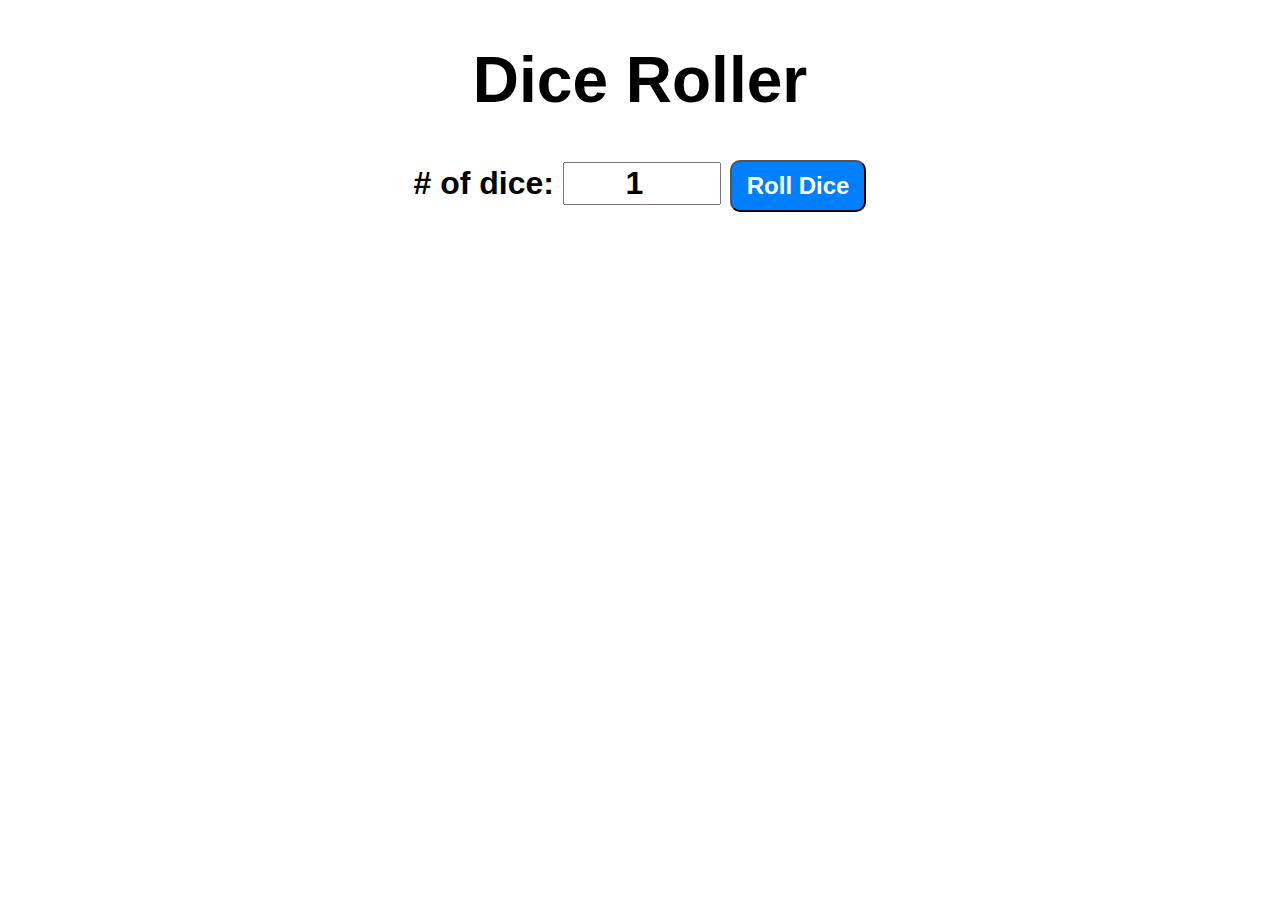
<file: dice game/index.html>
<!DOCTYPE html>
<html lang="en">
<head>
    <meta charset="UTF-8">
    <meta name="viewport" content="width=device-width, initial-scale=1.0">
    <title>Document</title>
    <link rel="stylesheet" href="style.css">
</head>
<body>

    <div id="container">
        <h1>Dice Roller</h1>
        <label ># of dice:</label>
        <input type="number" id="numofDice" value="1" min="1">
        <button onclick="rollDice()"> Roll Dice</button>

        <div id="diceResult"></div>
        <div id="diceImages"></div>

    </div>


    <script src="app.js"></script>
</body>
</html>
</file>
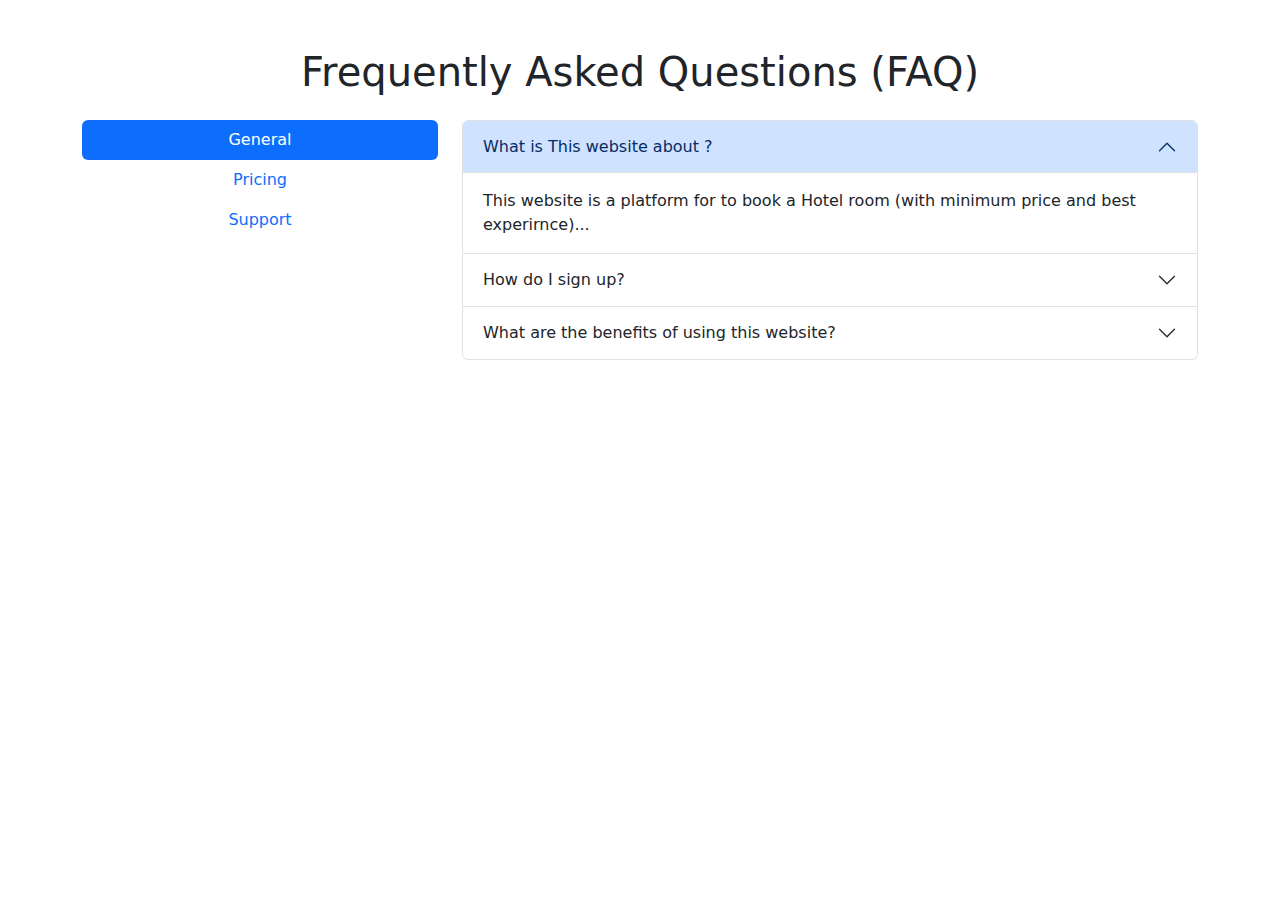
<file: Faq/index.html>
<!DOCTYPE html>
<html lang="en">
<head>
    <meta charset="UTF-8">
    <meta name="viewport" content="width=device-width, initial-scale=1.0">
    <title>FAQ with Tabs and Accordions</title>
    <link href="https://cdn.jsdelivr.net/npm/bootstrap@5.3.3/dist/css/bootstrap.min.css" rel="stylesheet" integrity="sha384-QWTKZyjpPEjISv5WaRU9OFeRpok6YctnYmDr5pNlyT2bRjXh0JMhjY6hW+ALEwIH" crossorigin="anonymous">
</head>
<body>
    <div class="container mt-5">
        <h1 class="text-center mb-4">Frequently Asked Questions (FAQ)</h1>

        <div class="row">
            <div class="col-md-4">
                <div class="nav flex-column nav-pills" id="v-pills-tab" role="tablist" aria-orientation="vertical">
                    <button class="nav-link active" id="v-pills-general-tab" data-bs-toggle="pill" data-bs-target="#v-pills-general" type="button" role="tab" aria-controls="v-pills-general" aria-selected="true">General</button>
                    <button class="nav-link" id="v-pills-pricing-tab" data-bs-toggle="pill" data-bs-target="#v-pills-pricing" type="button" role="tab" aria-controls="v-pills-pricing" aria-selected="false">Pricing</button>
                    <button class="nav-link" id="v-pills-support-tab" data-bs-toggle="pill" data-bs-target="#v-pills-support" type="button" role="tab" aria-controls="v-pills-support" aria-selected="false">Support</button>
                </div>
            </div>
            <div class="col-md-8">
                <div class="tab-content" id="v-pills-tabContent">
                    <div class="tab-pane fade show active" id="v-pills-general" role="tabpanel" aria-labelledby="v-pills-general-tab">
                        <div class="accordion" id="accordionGeneral">
                            <div class="accordion-item">
                                <h2 class="accordion-header">
                                    <button class="accordion-button" type="button" data-bs-toggle="collapse" data-bs-target="#collapseOne" aria-expanded="true" aria-controls="collapseOne">
                                        What is This website about ?
                                    </button>
                                </h2>
                                <div id="collapseOne" class="accordion-collapse collapse show" aria-labelledby="headingOne" data-bs-parent="#accordionGeneral">
                                    <div class="accordion-body">
                                        This website is a platform for to book a Hotel room (with minimum price and best experirnce)...
                                    </div>
                                </div>
                            </div>
                            <div class="accordion-item">
                                <h2 class="accordion-header">
                                    <button class="accordion-button collapsed" type="button" data-bs-toggle="collapse" data-bs-target="#collapseTwo" aria-expanded="false" aria-controls="collapseTwo">
                                        How do I sign up?
                                    </button>
                                </h2>
                                <div id="collapseTwo" class="accordion-collapse collapse" aria-labelledby="headingTwo" data-bs-parent="#accordionGeneral">
                                    <div class="accordion-body">
                                        To sign up, you need to register first on our registration page.(you need to provide your  personal detaials including mail and phone no. ) 
                                    </div>
                                </div>
                            </div>
                            <div class="accordion-item">
                                <h2 class="accordion-header">
                                    <button class="accordion-button collapsed" type="button" data-bs-toggle="collapse" data-bs-target="#collapseThree" aria-expanded="false" aria-controls="collapseThree">
                                        What are the benefits of using this website?
                                    </button>
                                </h2>
                                <div id="collapseThree" class="accordion-collapse collapse" aria-labelledby="headingThree" data-bs-parent="#accordionGeneral">
                                    <div class="accordion-body">
                                        Benefits include
                                        <ul class="list-group">
                                            <li class="list-group-item">Offers/Discount</li>
                                            <li class="list-group-item">Easy to find nearby Hotel</li>
                                            <li class="list-group-item">Don't need to visit hotel for booking </li>
                                            <li class="list-group-item">Book before anyone else</li>
                                        </ul>
                                    </div>
                                </div>
                            </div>
                        </div>
                    </div>
                    <div class="tab-pane fade" id="v-pills-pricing" role="tabpanel" aria-labelledby="v-pills-pricing-tab">
                        <div class="accordion" id="accordionPricing">
                            <div class="accordion-item">
                                <h2 class="accordion-header">
                                    <button class="accordion-button" type="button" data-bs-toggle="collapse" data-bs-target="#pricingOne" aria-expanded="true" aria-controls="pricingOne">
                                        What are the pricing plans?
            
                                    </button>
                                </h2>
                                <div id="pricingOne" class="accordion-collapse collapse show" aria-labelledby="headingOne" data-bs-parent="#accordionPricing">
                                    <div class="accordion-body">
                                        We offer: List pricing plans
                                        <ul class="list-group">
                                            <li class="list-group-item">its 2000 for one nigth for single room</li>
                                            <li class="list-group-item">its 2700 for a one night for single room with balcony </li>
                                            <li class="list-group-item">for luxury room it starts from 5000 to 30000 according to ur choice </li>
                                            <li class="list-group-item">you have to pay extra for extra service</li>
                                        </ul>
                                    </div>
                                </div>
                            </div>
                            <div class="accordion-item">
                                <h2 class="accordion-header">
                                    <button class="accordion-button collapsed" type="button" data-bs-toggle="collapse" data-bs-target="#pricingTwo" aria-expanded="false" aria-controls="pricingTwo">
                                        How can I upgrade my plan?
                                    </button>
                                </h2>
                                <div id="pricingTwo" class="accordion-collapse collapse" aria-labelledby="headingTwo" data-bs-parent="#accordionPricing">
                                    <div class="accordion-body">
                                        To upgrade, you can check on app or you can go to reception 
                                    </div>
                                </div>
                            </div>
                            <div class="accordion-item">
                                <h2 class="accordion-header">
                                    <button class="accordion-button collapsed" type="button" data-bs-toggle="collapse" data-bs-target="#pricingThree" aria-expanded="false" aria-controls="pricingThree">
                                        What payment methods are accepted?
                                    </button>
                                </h2>
                                <div id="pricingThree" class="accordion-collapse collapse" aria-labelledby="headingThree" data-bs-parent="#accordionPricing">
                                    <div class="accordion-body">
                                        We accept several List payment methods:
                                        <ul class="list-group">
                                            <li class="list-group-item">UPI</li>
                                            <li class="list-group-item">Cards
                                                <div class="form-check">
                                                    <input class="form-check-input" type="radio" name="flexRadioDefault" id="flexRadioDefault1">
                                                    <label class="form-check-label" for="flexRadioDefault1"> Debit Card</label>
                                                </div>
                                                <div class="form-check">
                                                    <input class="form-check-input" type="radio" name="flexRadioDefault" id="flexRadioDefault1">
                                                    <label class="form-check-label" for="flexRadioDefault1"> Credit Card</label>
                                                </div>
                                             </li>
                                            <li class="list-group-item">CASH (in the time of check in) </li>
                                            
                                        </ul>
                                    </div>
                                </div>
                            </div>
                        </div>
                    </div>
                    </div>
                    <div class="tab-pane fade" id="v-pills-support" role="tabpanel" aria-labelledby="v-pills-support-tab">
                        <div class="accordion" id="accordionSupport">
                            <div class="accordion-item">
                                <h2 class="accordion-header">
                                    <button class="accordion-button" type="button" data-bs-toggle="collapse" data-bs-target="#supportOne" aria-expanded="true" aria-controls="supportOne">
                                        How can I help ?
                                        </button>
                                        </h2>
                                        </div>
                                        </div>
                                        </div>
                                        

                    <script src="https://cdn.jsdelivr.net/npm/bootstrap@5.3.3/dist/js/bootstrap.bundle.min.js" integrity="sha384-YvpcrYf0tY3lHB60NNkmXc5s9fDVZLESaAA55NDzOxhy9GkcIdslK1eN7N6jIeHz" crossorigin="anonymous"></script>
                    </body>
                    </html>
</file>
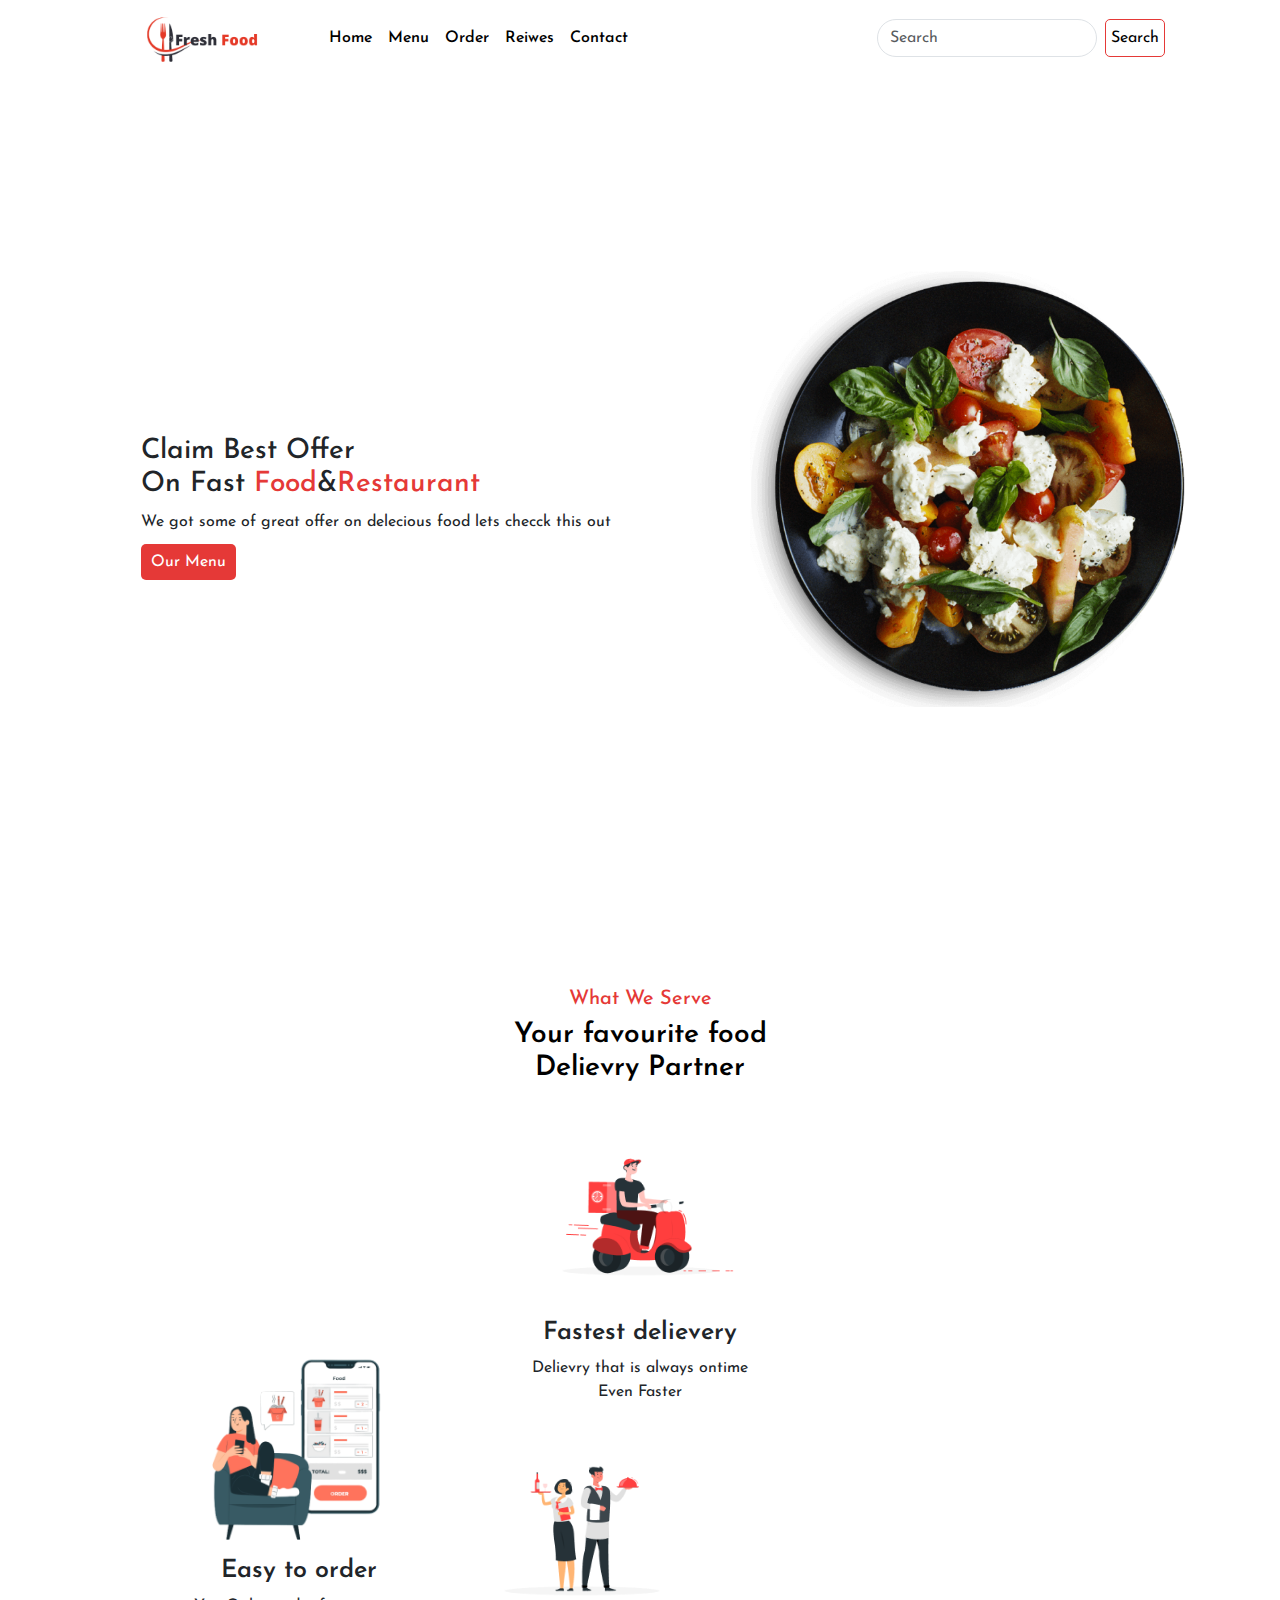
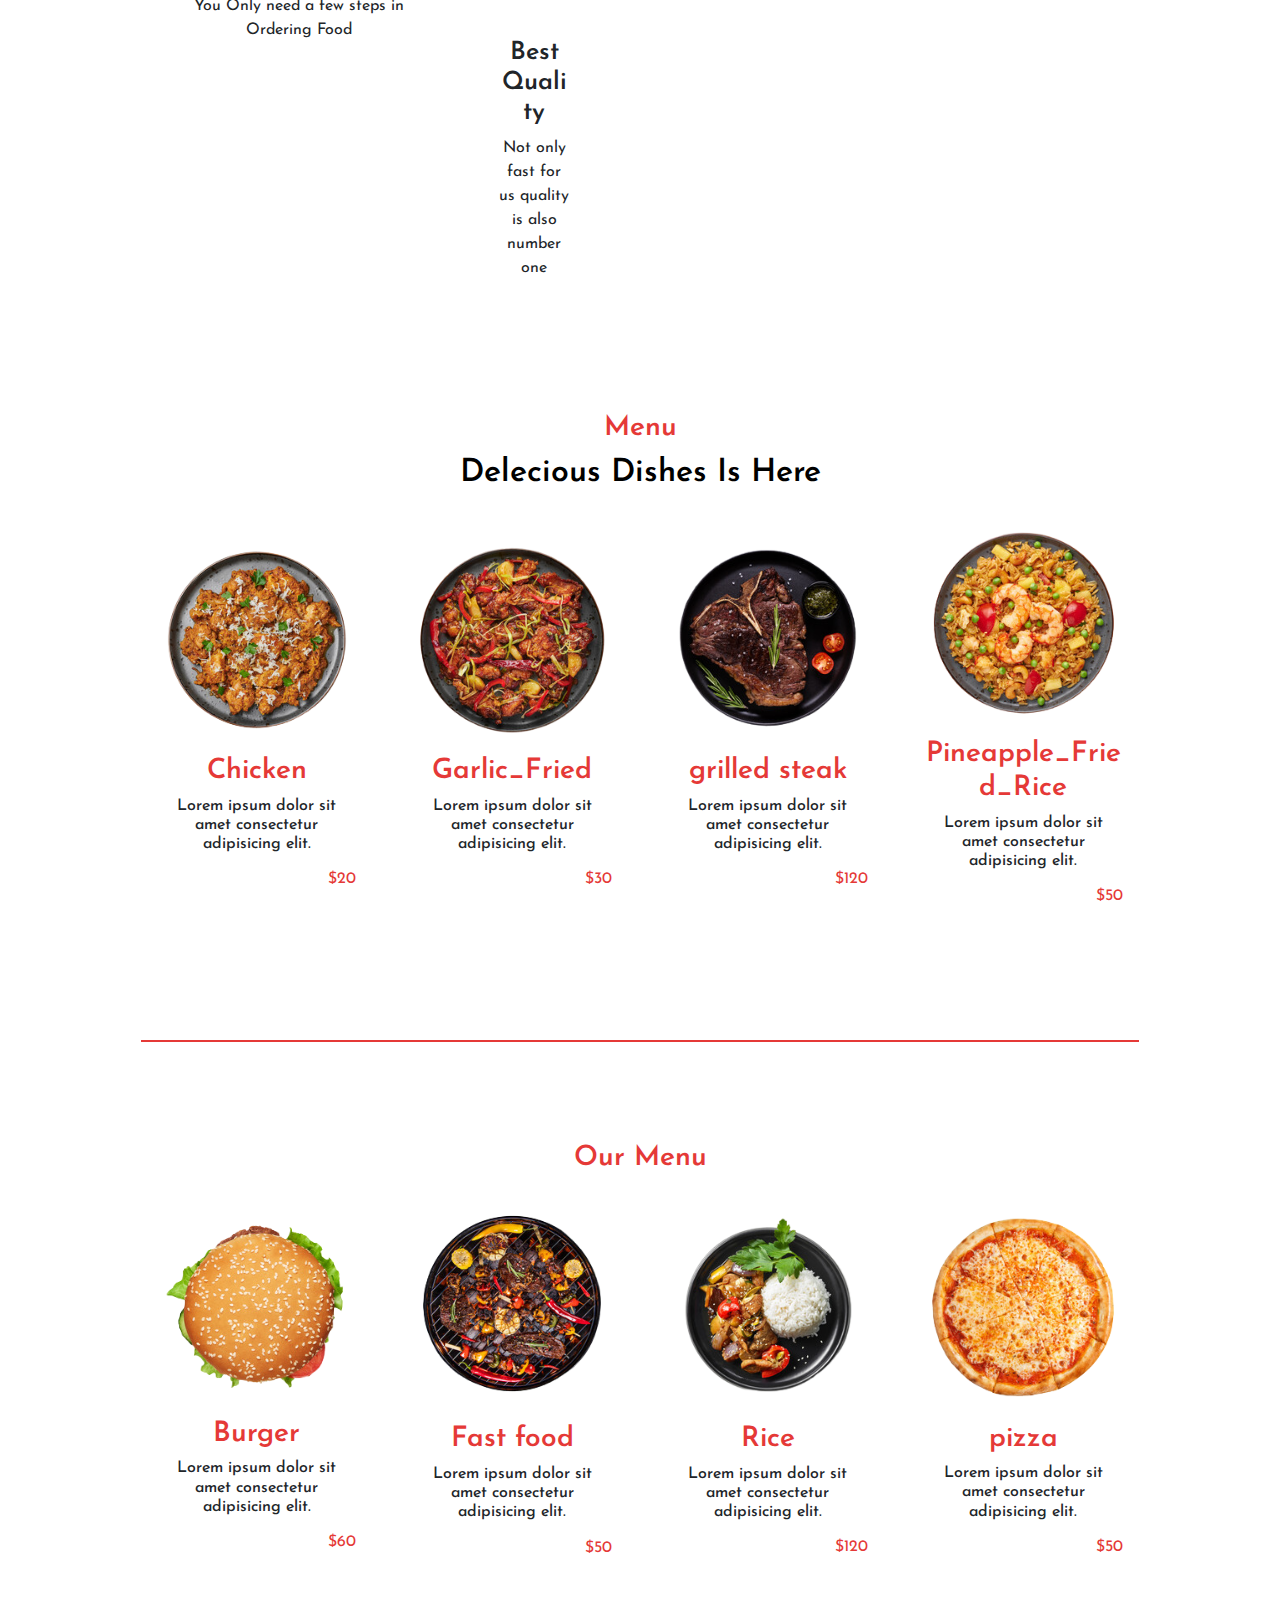
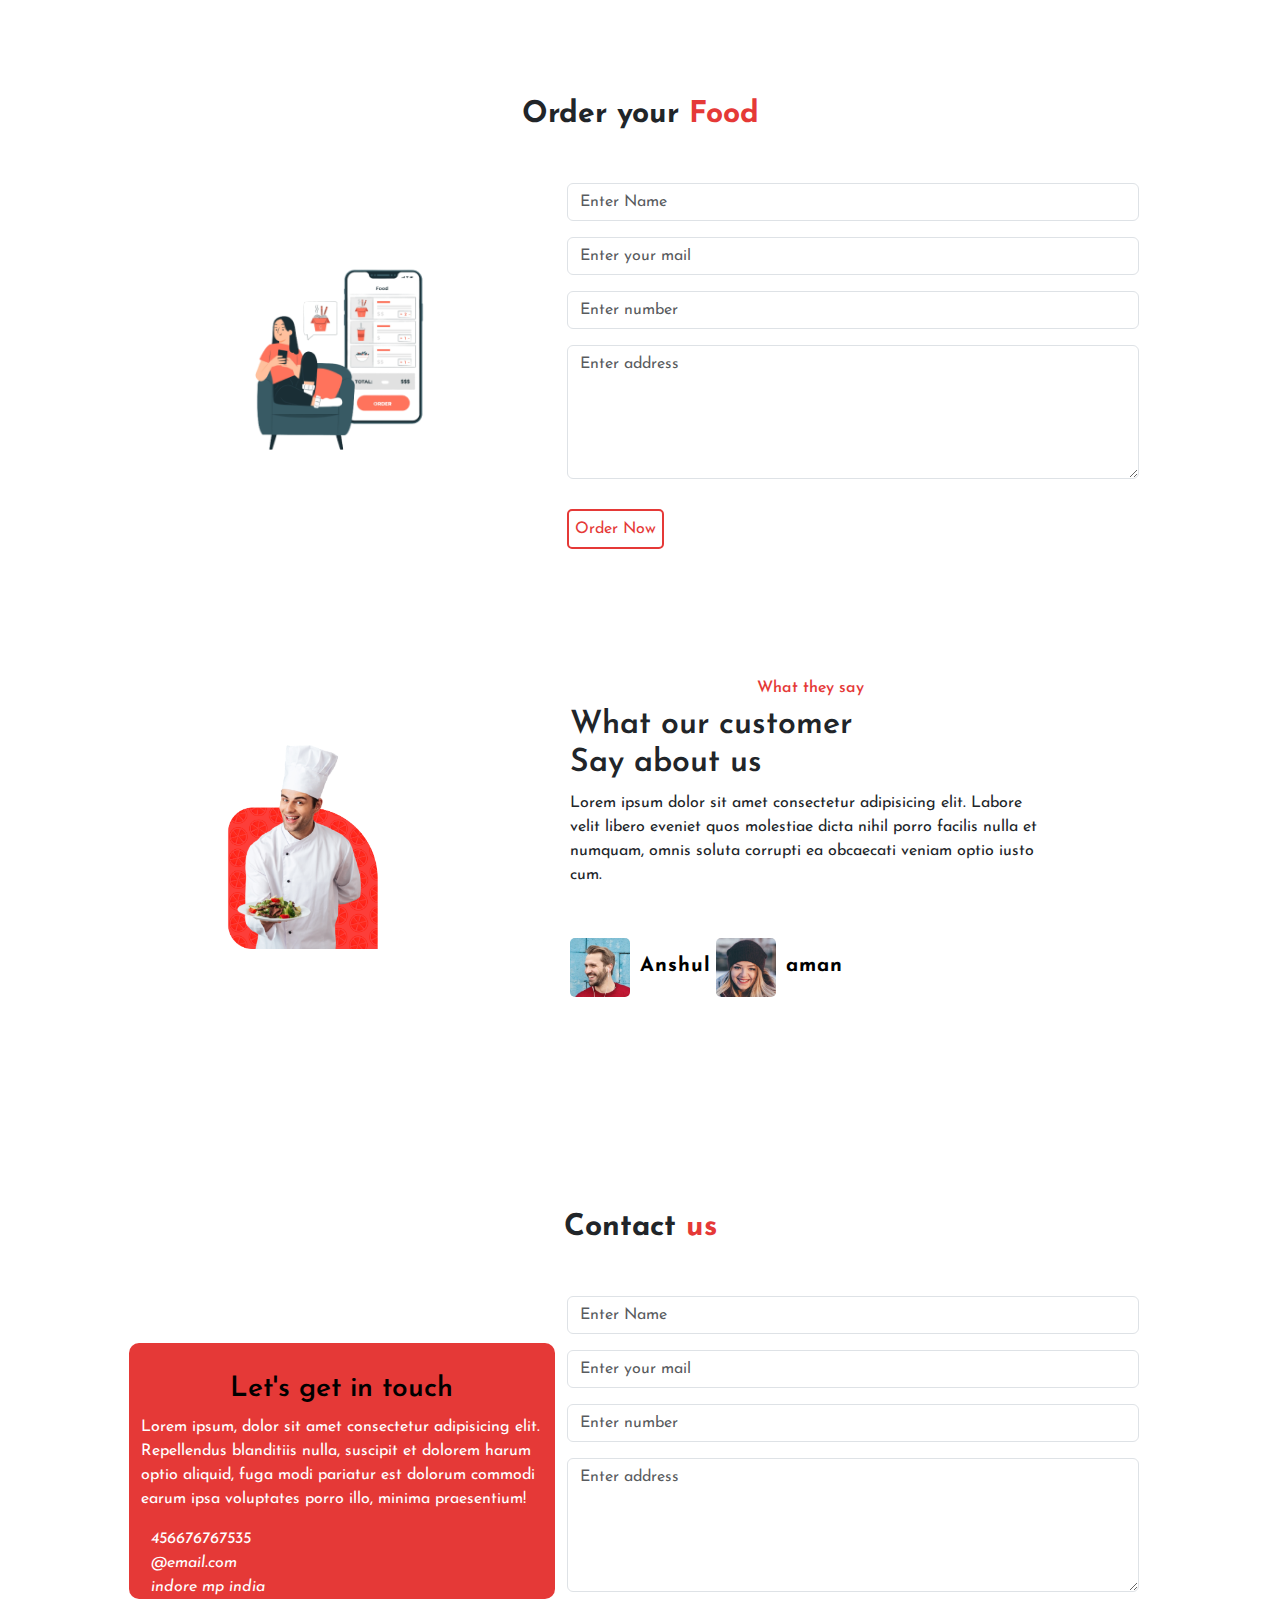
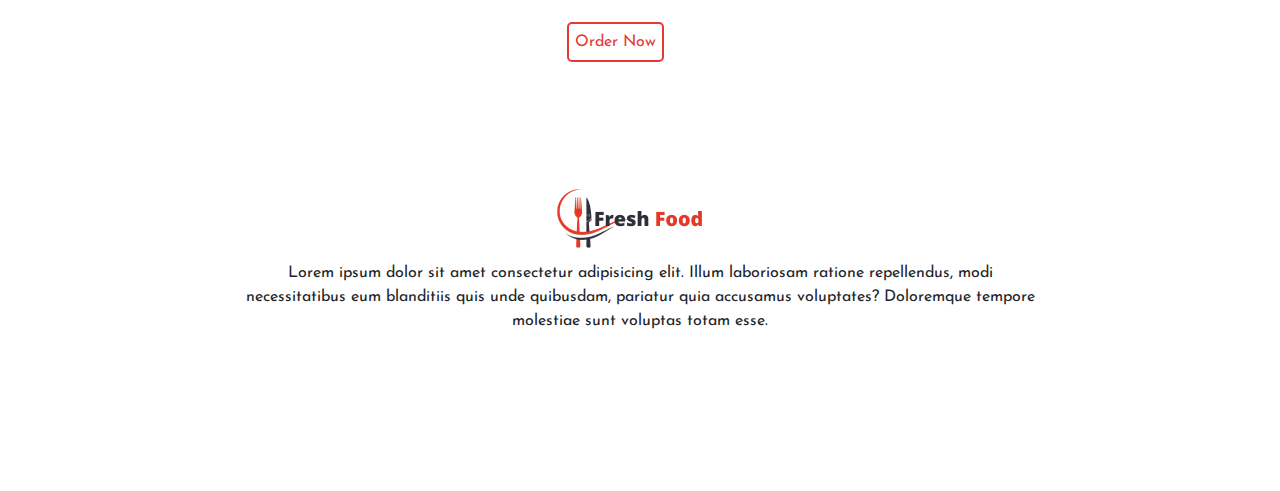
<file: Food Website/index.html>
<!DOCTYPE html>
<html lang="en">
<head>
    <meta charset="UTF-8">
    <meta name="viewport" content="width=device-width, initial-scale=1.0">
    <title>Food Website</title>
    <link rel="stylesheet" href="style.css">
    
    <link href="https://cdn.jsdelivr.net/npm/bootstrap@5.3.3/dist/css/bootstrap.min.css" rel="stylesheet" 
    integrity="sha384-QWTKZyjpPEjISv5WaRU9OFeRpok6YctnYmDr5pNlyT2bRjXh0JMhjY6hW+ALEwIH" crossorigin="anonymous">

    
    <link rel="preconnect" href="https://fonts.googleapis.com">
    <link rel="preconnect" href="https://fonts.gstatic.com" crossorigin>
    <link href="https://fonts.googleapis.com/css2?family=Josefin+Sans:ital,wght@0,100..700;1,100..700&display=swap" rel="stylesheet">
</head>
<body>
    

<nav class="navbar navbar-expand-sm" id="navbar">
    <a href="index.html" class="navbar-brand" id="logo"><img src="./images/logo.png" alt=""></a>
    <button class="navbar-toggler" type="button" data-bs-toggle="collapse" data-bs-target="#mynavbar">
        <span><i class="fa-solid fa-bars"></i></span>
    </button>
    <div class="collapse navbar-collapse" id="mynavbar">
        <ul class="navbar-nav me-auto">
            <li class="nav-item">
                <a href="#" class="nav-link">Home</a>
            </li>
            <li class="nav-item">
                <a href="#" class="nav-link">Menu</a>
            </li>
            <li class="nav-item">
                <a href="#" class="nav-link">Order</a>
            </li>
            <li class="nav-item">
                <a href="#" class="nav-link">Reiwes</a>
            </li>
            <li class="nav-item">
                <a href="#" class="nav-link">Contact</a>
            </li>
        </ul>
        <form class="d-flex">
            <input type="text" class="form-control me-2" placeholder="Search" required>
            <button type="button" id="btn">Search</button>
        </form>
    </div>
</nav>

<section class="home" id="home">
    <div class="home-content">
        <h3>Claim Best Offer<br> On Fast <span>Food</span>&<span>Restaurant</span></h3>
        <p>We got some of great offer on delecious food lets checck this out</p>
        <a href="#our-menu" id="home-btn">Our Menu</a>
    </div>
    <div class="img">
        <img src="./images/image 46.png" alt="">
    </div>
</section>



<div class="top-section">
    <h5>What We Serve</h5>

    <h3>Your favourite food <br>Delievry Partner</h3>
   
    <div class="row">

        <div class="col-md-4 py-3 py-md-0">
            <div class="card">
                <img  src="images/img1.png" alt="">
                <div class="card-body">
                <h1>Easy to order</h1>
                <p>You Only need a few steps in <br> Ordering Food</p>
            </div>
        </div>
        </div>
        <div class="col-md-4 py-3 py-md-0">
            <div class="card">
                <img  src="images/img2.png" alt="">
                <div class="card-body">
                <h1>Fastest delievery</h1>
                <p>Delievry that is always ontime<br>Even Faster</p>
            </div>
        </div>
            <div class="col-md-4 py-3 py-md-0">
                <div class="card">
                    <img  src="images/img3.png" alt="">
                    <div class="card-body">
                    <h1>Best Quality</h1>
                    <p>Not only fast for us quality is also <br>number one</p>
                </div>
            </div>
    
    </div>
</div>
<section class="menu" id="menu">
    <h3>Menu</h3>
    <h2> Delecious Dishes Is Here<i class="fa-solid fa-arrow-down"></i></h2>

    <div class="row" style="margin-top: 30px;">
        <div class="col-md-3 py-3 py-md-0">
            <div class="card">
                <img src="images/Mangalorean_Chicken.png" alt="">
                <div class="card-body"> 
                    <h3>Chicken</h3>
                    <h6>Lorem ipsum dolor sit amet consectetur adipisicing elit.</h6>
                    <div class="rating">
                        <i class="fa-solid fa-star "></i>
                        <i class="fa-solid fa-star "></i>
                        <i class="fa-solid fa-star "></i>
                        <i class="fa-solid fa-star "></i>
                        <i class="fa-solid fa-star "></i>
                    </div>

                    <p>$20 <i class="fa-solid fa-credit-card"></i></p>
                </div>
            </div>
        </div>
        <div class="col-md-3 py-3 py-md-0">
            <div class="card">
                <img src="images/Garlic_Fried.png" alt="">
                <div class="card-body"> 
                    <h3>Garlic_Fried</h3>
                    <h6>Lorem ipsum dolor sit amet consectetur adipisicing elit.</h6>
                    <div class="rating">
                        <i class="fa-solid fa-star "></i>
                        <i class="fa-solid fa-star "></i>
                        <i class="fa-solid fa-star "></i>
                        <i class="fa-solid fa-star "></i>
                        <i class="fa-solid fa-star "></i>
                    </div>

                    <p>$30 <i class="fa-solid fa-credit-card"></i></p>
                </div>
            </div>
        </div>
        <div class="col-md-3 py-3 py-md-0">
            <div class="card">
                <img src="images/Grilled_beef_steak.png" alt="">
                <div class="card-body"> 
                    <h3>grilled steak</h3>
                    <h6>Lorem ipsum dolor sit amet consectetur adipisicing elit.</h6>
                    <div class="rating">
                        <i class="fa-solid fa-star "></i>
                        <i class="fa-solid fa-star "></i>
                        <i class="fa-solid fa-star "></i>
                        <i class="fa-solid fa-star "></i>
                        <i class="fa-solid fa-star "></i>
                    </div>

                    <p>$120 <i class="fa-solid fa-credit-card"></i></p>
                </div>
            </div>
        </div>
        <div class="col-md-3 py-3 py-md-0">
            <div class="card">
                <img src="images/Pineapple_Fried_Rice.png" alt="">
                <div class="card-body"> 
                    <h3>Pineapple_Fried_Rice</h3>
                    <h6>Lorem ipsum dolor sit amet consectetur adipisicing elit.</h6>
                    <div class="rating">
                        <i class="fa-solid fa-star "></i>
                        <i class="fa-solid fa-star "></i>
                        <i class="fa-solid fa-star "></i>
                        <i class="fa-solid fa-star "></i>
                        <i class="fa-solid fa-star "></i>
                    </div>

                    <p>$50 <i class="fa-solid fa-credit-card"></i></p>
                </div>
            </div>
        </div>
        
    </div>
</section>
<div class="container">
    <div class="line" style="width: 100%;height: 2px;background-color: #e53937;"></div>
</div>




<section class="menu" id="menu">
    <h3> Our Menu</h3>
    
    <div class="row" style="margin-top: 30px;">
        <div class="col-md-3 py-3 py-md-0">
            <div class="card">
                <img src="images/burger.png" alt="">
                <div class="card-body"> 
                    <h3>Burger</h3>
                    <h6>Lorem ipsum dolor sit amet consectetur adipisicing elit.</h6>
                    <div class="rating">
                        <i class="fa-solid fa-star "></i>
                        <i class="fa-solid fa-star "></i>
                        <i class="fa-solid fa-star "></i>
                        <i class="fa-solid fa-star "></i>
                        <i class="fa-solid fa-star "></i>
                    </div>

                    <p>$60 <i class="fa-solid fa-credit-card"></i></p>
                </div>
            </div>
        </div>
        <div class="col-md-3 py-3 py-md-0">
            <div class="card">
                <img src="images/fasr food.png" alt="">
                <div class="card-body"> 
                    <h3>Fast food</h3>
                    <h6>Lorem ipsum dolor sit amet consectetur adipisicing elit.</h6>
                    <div class="rating">
                        <i class="fa-solid fa-star "></i>
                        <i class="fa-solid fa-star "></i>
                        <i class="fa-solid fa-star "></i>
                        <i class="fa-solid fa-star "></i>
                        <i class="fa-solid fa-star "></i>
                    </div>

                    <p>$50 <i class="fa-solid fa-credit-card"></i></p>
                </div>
            </div>
        </div>
        <div class="col-md-3 py-3 py-md-0">
            <div class="card">
                <img src="images/rice.png" alt="">
                <div class="card-body"> 
                    <h3>Rice</h3>
                    <h6>Lorem ipsum dolor sit amet consectetur adipisicing elit.</h6>
                    <div class="rating">
                        <i class="fa-solid fa-star "></i>
                        <i class="fa-solid fa-star "></i>
                        <i class="fa-solid fa-star "></i>
                        <i class="fa-solid fa-star "></i>
                        <i class="fa-solid fa-star "></i>
                    </div>

                    <p>$120 <i class="fa-solid fa-credit-card"></i></p>
                </div>
            </div>
        </div>
        <div class="col-md-3 py-3 py-md-0">
            <div class="card">
                <img src="images/pizza.png" alt="">
                <div class="card-body"> 
                    <h3>pizza</h3>
                    <h6>Lorem ipsum dolor sit amet consectetur adipisicing elit.</h6>
                    <div class="rating">
                        <i class="fa-solid fa-star "></i>
                        <i class="fa-solid fa-star "></i>
                        <i class="fa-solid fa-star "></i>
                        <i class="fa-solid fa-star "></i>
                        <i class="fa-solid fa-star "></i>
                    </div>

                    <p>$50 <i class="fa-solid fa-credit-card"></i></p>
                </div>
            </div>
        </div>
        
    </div>
</section>


<section class="Order" id="order">
    <div class="heading">Order your <span>Food</span></div>

    <div class="row">
        <div class="col-md-5 py-3 py-md-0">
            <div class="card">
                <img src="images/img1.png" alt="">
            </div>
        </div>
        <div class="col-md-7 py-3 py-md-0">
            <form action="#">
                <div class="mb-3 mt-3 ">
                    <input type="text" class="form-control" id="name" placeholder="Enter Name" required>
                </div>
                <div class="mb-3 mt-3 ">
                    <input type="email" class="form-control" id="email" placeholder="Enter your mail" required>
                </div>
                <div class="mb-3 mt-3 ">
                    <input type="number" class="form-control" id="number" placeholder="Enter number" required>
                </div>
                <textarea class="form-control" id="comment"  rows="5" name="text" placeholder="Enter address" required></textarea>
                <button type="submit" class="order-btn">Order Now</button>
                
                
            </form>
        </div>
    </div>
</section>


<section class="review" id="review">
    <div class="row">
        <div class="col-md-4 py-3 py-md-0">
            <div class="card">
                <img src="images/review-img.png" alt="">
            </div>
        </div>
        <div class="col-md-8 py-3 py-md-0" style="padding: 100px;">
            <h3>What they say</h3>
            <h2>What our customer <br>Say about us </h2>
            <p>Lorem ipsum dolor sit amet consectetur adipisicing elit. Labore velit libero eveniet quos molestiae dicta nihil porro facilis nulla et numquam, omnis soluta corrupti ea obcaecati veniam optio iusto cum.</p>
            <h5><img src="images/pic-1.png" alt="" width="60px"><a href="#">Anshul </a></h5>
            <h5><img src="images/pic-2.png" alt="" width="60px"><a href="#">aman </a></h5>
            <div class="ratin">
                <i class="fa-solid fa-star checked"></i>
                <i class="fa-solid fa-star checked"></i>
                <i class="fa-solid fa-star checked"></i>
                <i class="fa-solid fa-star checked"></i>
                <i class="fa-solid fa-star checked"></i>
            </div>
            
        </div>
    </div>
</section>

<section class="Contact" id="Contact">
    <div class="heading">
        Contact <span>us</span>
    </div>
    <div class="row">
        <div class="col-md-5 py-3 py-md-0">
            <h3>Let's get in touch</h3>
            <p>Lorem ipsum, dolor sit amet consectetur adipisicing elit. Repellendus blanditiis nulla, suscipit et dolorem harum optio aliquid, fuga modi pariatur est dolorum commodi earum ipsa voluptates porro illo, minima praesentium!</p>
       <i class="fa-solid fa-phone"><span>456676767535</span></i><br>
       <i class="fa-solid fa-enevlope"><span>@email.com</span></i><br>
       <i class="fa-solid fa-location-dot"><span>indore mp india</span></i>
        </div>
        <div class="col-md-7 py-3 py-md-0">
            <form action="#">
                <div class="mb-3 mt-3 ">
                    <input type="text" class="form-control" id="name" placeholder="Enter Name" required>
                </div>
                <div class="mb-3 mt-3 ">
                    <input type="email" class="form-control" id="email" placeholder="Enter your mail" required>
                </div>
                <div class="mb-3 mt-3 ">
                    <input type="number" class="form-control" id="number" placeholder="Enter number" required>
                </div>
                <textarea class="form-control" id="comment"  rows="5" name="text" placeholder="Enter address" required></textarea>
                <button type="submit" class="order-btn">Order Now</button>
                
            </form>
        </div>
    </div>
</section>

<footer id="footer">
    <div class="f-content">
        <div class="f-logo"><img src="images/logo.png" alt=""></div>
        <p>Lorem ipsum dolor sit amet consectetur adipisicing elit. Illum laboriosam ratione repellendus, modi necessitatibus eum blanditiis quis unde quibusdam, pariatur quia accusamus voluptates? Doloremque tempore molestiae sunt voluptas totam esse.</p>
    <i class="fa-brands fa-twitter"></i>
    <i class="fa-brands fa-facebook-f"></i>
    <i class="fa-brands fa-instagram"></i>
    <i class="fa-brands fa-youtube"></i>
    </div>
</footer>




    <script src="https://cdn.jsdelivr.net/npm/bootstrap@5.3.3/dist/js/bootstrap.bundle.min.js" integrity="sha384-YvpcrYf0tY3lHB60NNkmXc5s9fDVZLESaAA55NDzOxhy9GkcIdslK1eN7N6jIeHz" crossorigin="anonymous"></script>

</body>
</html>
</file>
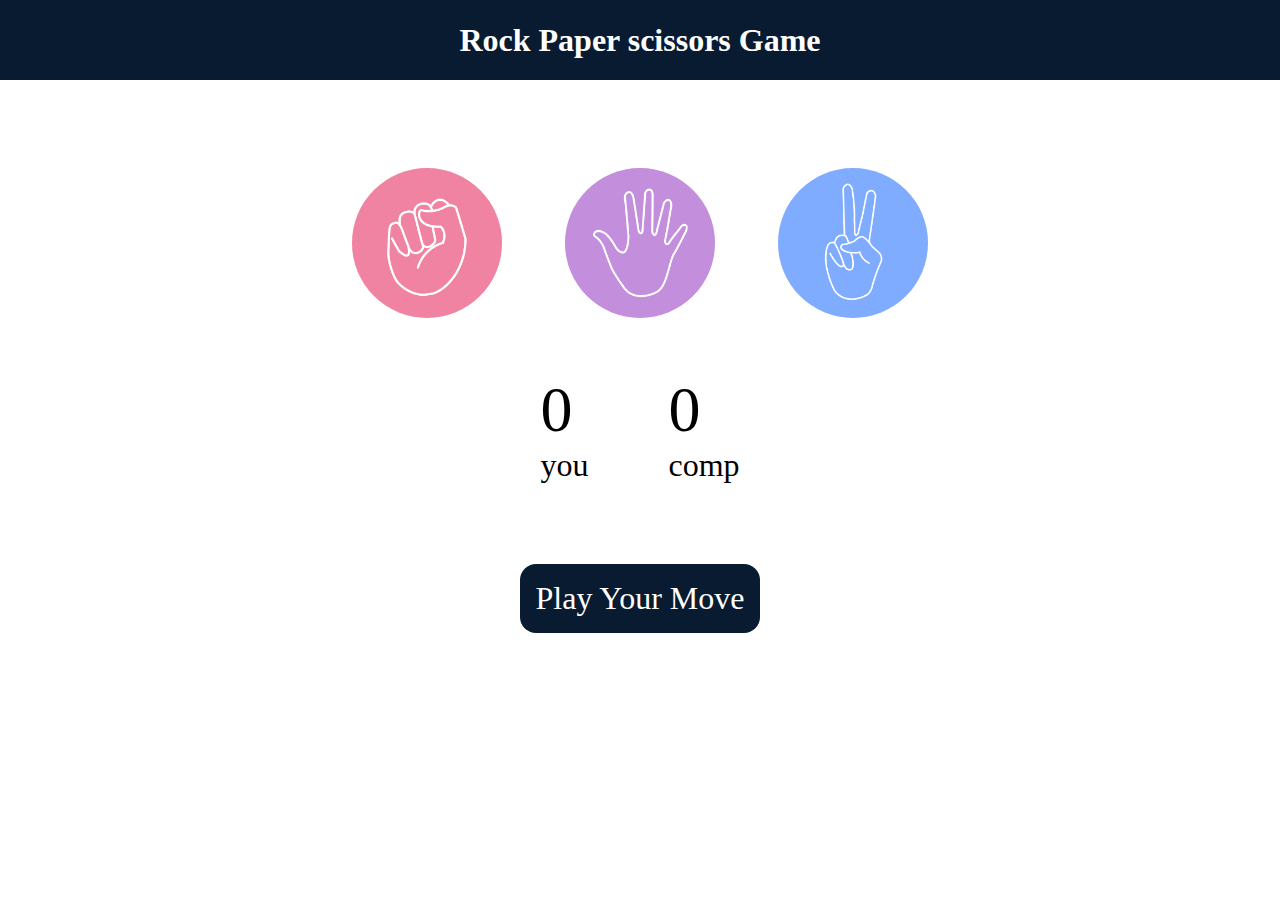
<file: rock paper sicssor/index.html>
<!DOCTYPE html>
<html lang="en">
<head>
    <meta charset="UTF-8">
    <meta name="viewport" content="width=device-width, initial-scale=1.0">
    <title>Rock Paper scissors</title>
    <link rel="stylesheet" href="style.css"></link>
</head>
<body>
    <h1>Rock Paper scissors Game</h1>
    <div class="choices">
        <div class="choice" id="rock">
            <img src="./images/rock.png"> 
        </div>
        <div class="choice" id="Paper">
            <img src="./images/paper.png"> 
        </div>
        <div class="choice" id="scissors">
            <img src="./images/scissors.png"> 
        </div>


    </div>

    <div class="score-board">
        <div class="score">
            <p id="user-score">0</p>
            <p> you </p>
        </div>
        <div class="score">
            <p id="comp-score">0</p>
            <p> comp </p>
        </div>
    </div>

<div class="msg-container">
    <p id="msg">Play Your Move</p>
</div>
<script src="app.js"></script>

</body>
</html>
</file>
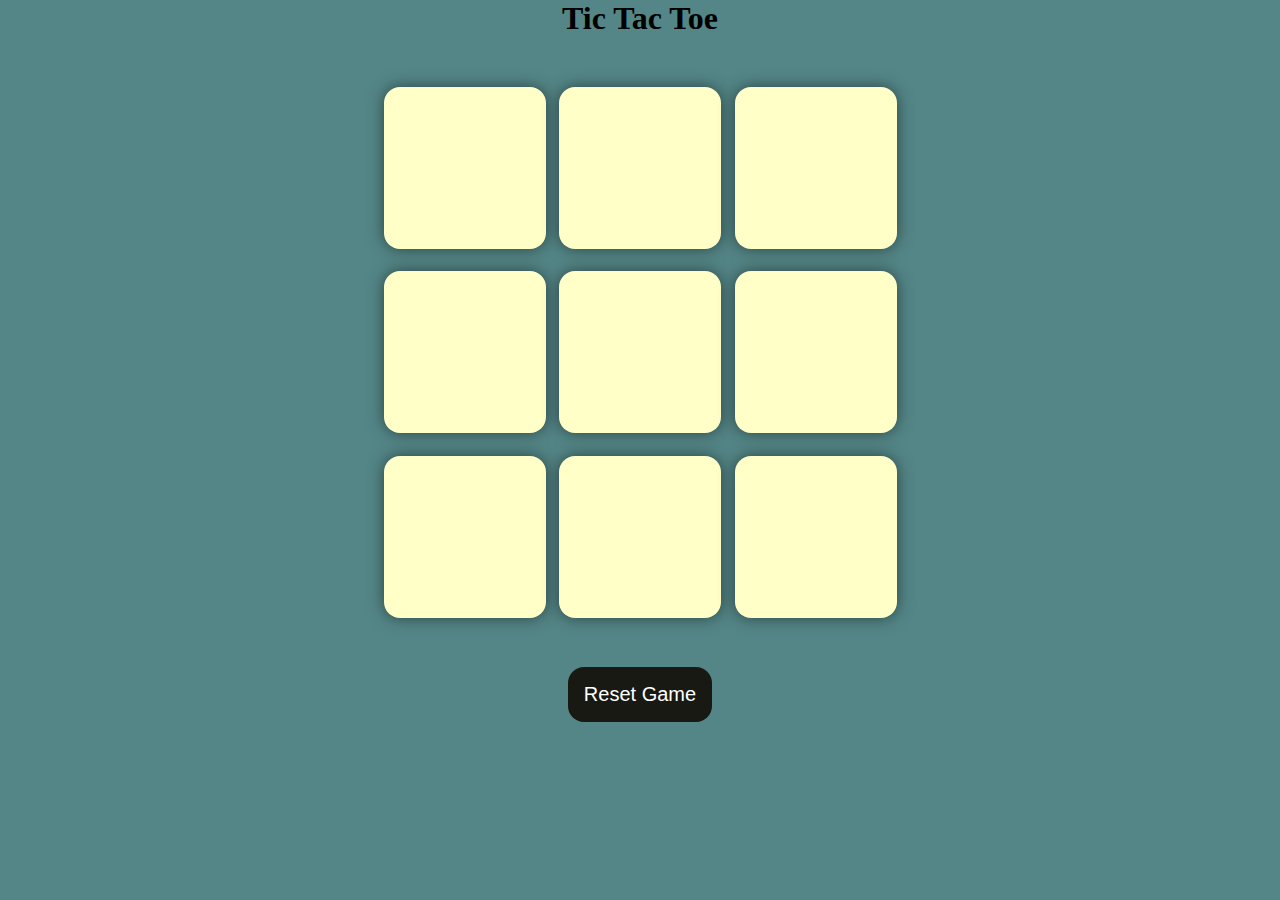
<file: tic tac toe/index.html>
<!DOCTYPE html>
<html lang="en">
<head>
    <meta charset="UTF-8">
    <meta name="viewport" content="width=device-width, initial-scale=1.0">
    <title>Tic Tac Toe</title>
    <link rel="stylesheet" href="style.css" />
</head>
<body>
    <div class="msg-container hide">
        <p id="msg">Winner</p>
        <button id="new-btn">New game</button>
    </div>
    <main>
        <h1>Tic Tac Toe</h1>
        <div class="container">
            <div class="game">
                <button class="box"></button>
                <button class="box"></button>
                <button class="box"></button>
                <button class="box"></button>
                <button class="box"></button>
                <button class="box"></button>
                <button class="box"></button>
                <button class="box"></button>
                <button class="box"></button>
            </div>

        </div>
        <button id="reset-btn">Reset Game</button>

    </main>
    <script src="app.js"></script>
    
</body>
</html>
</file>
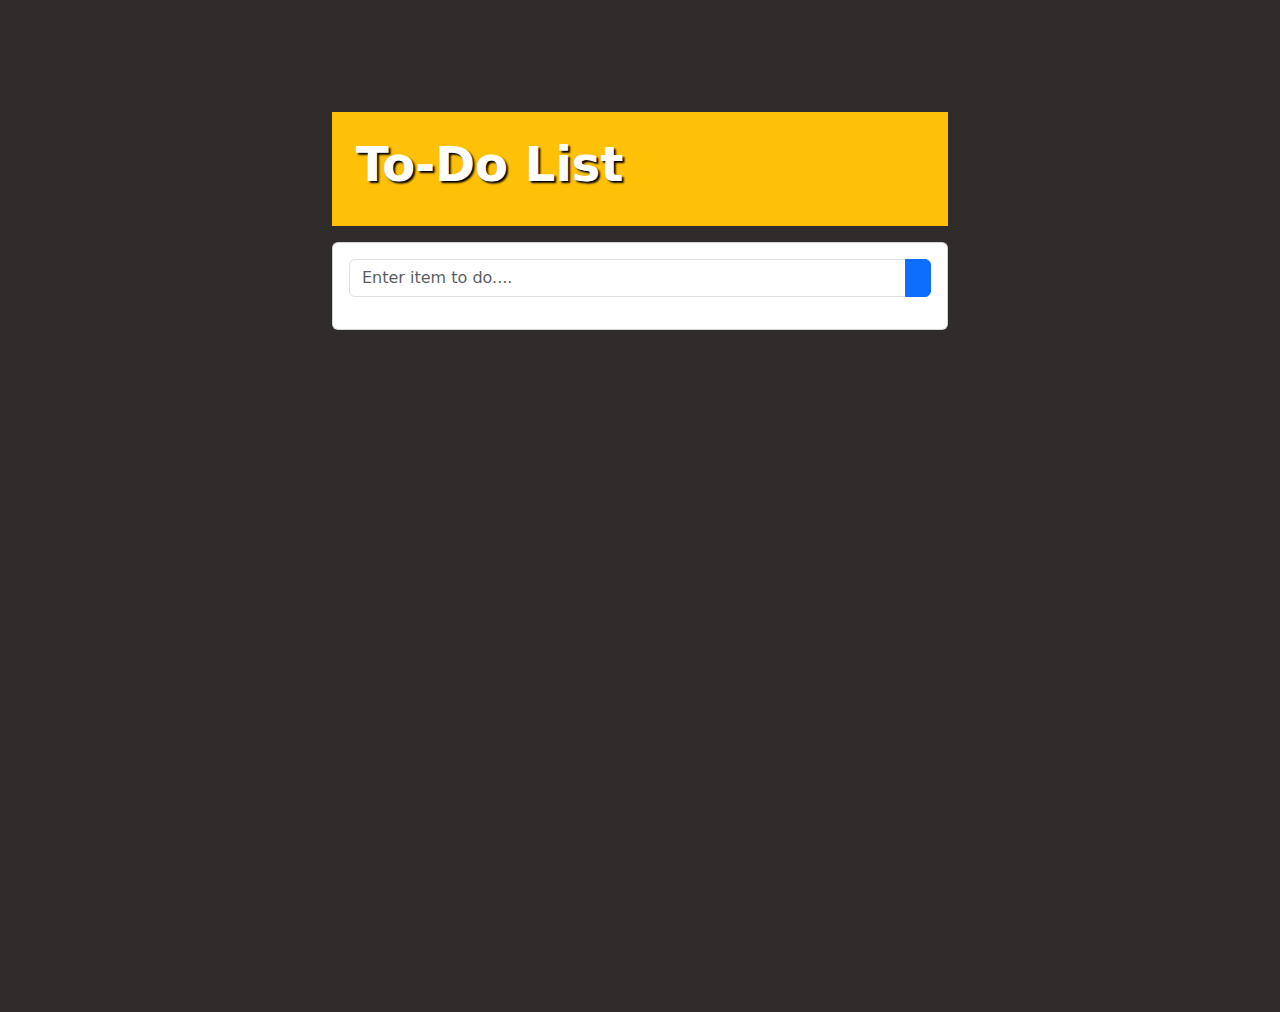
<file: To Do list/index.html>
<!DOCTYPE html>
<html lang="en">
<head>
    <meta charset="UTF-8">
    <meta name="viewport" content="width=device-width, initial-scale=1.0">
    <title>To-Do List</title>

    <link href="https://cdn.jsdelivr.net/npm/bootstrap@5.3.3/dist/css/bootstrap.min.css" rel="stylesheet" integrity="sha384-QWTKZyjpPEjISv5WaRU9OFeRpok6YctnYmDr5pNlyT2bRjXh0JMhjY6hW+ALEwIH" crossorigin="anonymous">
    <link rel="stylesheet" href="https://cdnjs.cloudflare.com/ajax/libs/font-awesome/6.6.0/css/all.min.css" integrity="sha512-Kc323vGBEqzTmouAECnVceyQqyqdsSiqLQISBL29aUW4U/M7pSPA/gEUZQqv1cwx4OnYxTxve5UMg5GT6L4JJg==" crossorigin="anonymous" referrerpolicy="no-referrer" /> 
    <link rel="stylesheet" href="style.css">
</head>
<body>
    <div class="container">
        <header id="Main header" class="bg-warning text-white p-4 mb-3">
            <div class="row">
                <div class="col-md-12">
                    <h1 id="header-title">To-Do List</h1>
                    <i class="fa fa-pencil" style="float: right;"></i>
                </div>
            </div>
        </header>
        <div class="card">
            <div class="card-body">
                <div class="input-group mb-3">
                    <input type="text" class="form-control" id="inputField" placeholder="Enter item to do....">
                    <button type="button" class="btn btn-primary" id="addTodo">
                        <i class="fa fa-add"></i> 
                    </button>
                </div>
                <div class="to-dos" id="toDocontainer">
                    
                </div>
            </div>
        </div>
    </div>
    <script src="https://cdn.jsdelivr.net/npm/bootstrap@5.3.3/dist/js/bootstrap.bundle.min.js" integrity="sha384-YvpcrYf0tY3lHB60NNkmXc5s9fDVZLESaAA55NDzOxhy9GkcIdslK1eN7N6jIeHz" crossorigin="anonymous"></script>
    <script src="script.js"></script>
</body>
</html>
</file>
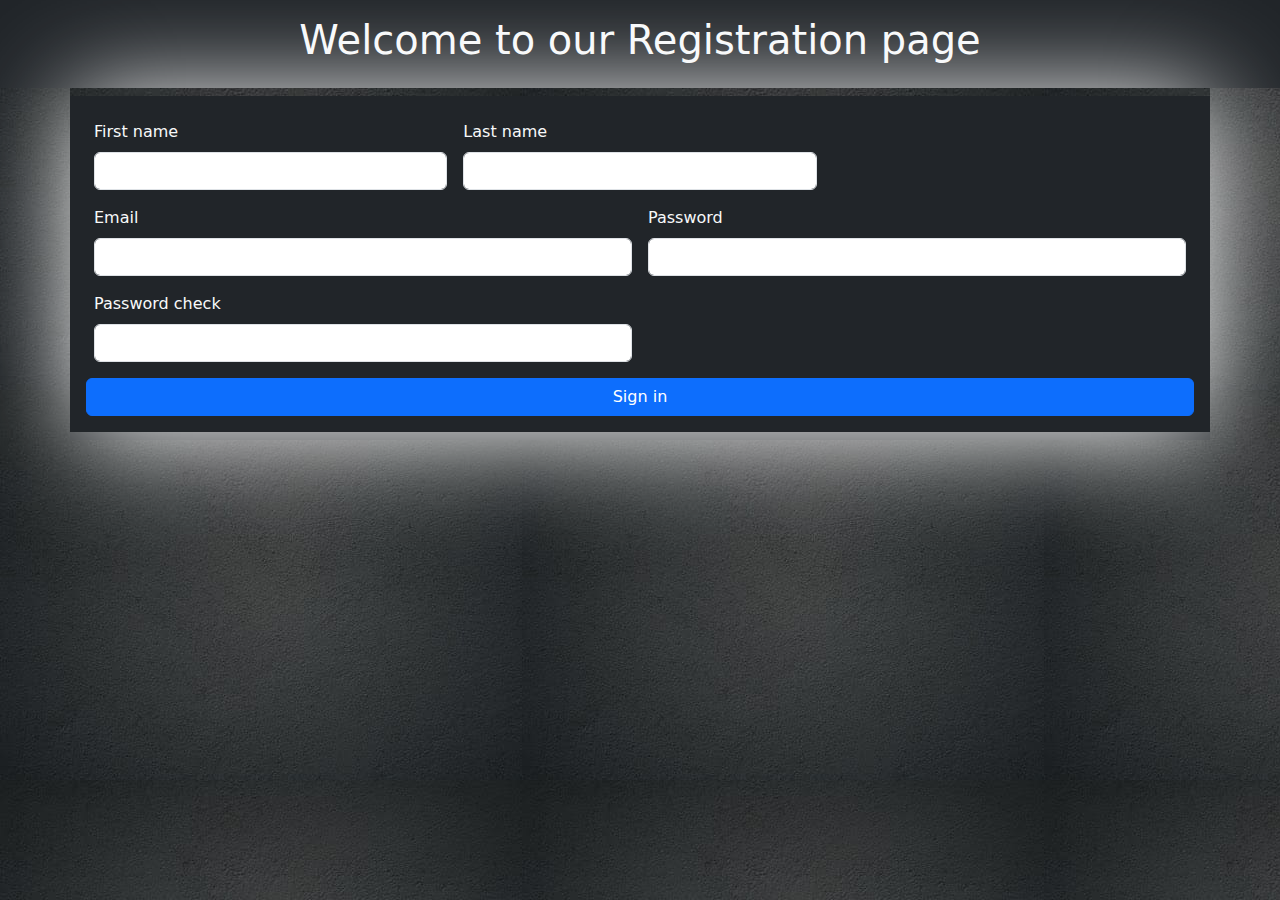
<file: validation form/index.html>
<!DOCTYPE html>
 <html lang="en">
 <head>
    <meta charset="UTF-8">
    <meta name="viewport" content="width=device-width, initial-scale=1.0">
    <title>Document</title>
    <link rel="stylesheet" href="style.css">
    <link href="https://cdn.jsdelivr.net/npm/bootstrap@5.3.3/dist/css/bootstrap.min.css" rel="stylesheet" integrity="sha384-QWTKZyjpPEjISv5WaRU9OFeRpok6YctnYmDr5pNlyT2bRjXh0JMhjY6hW+ALEwIH" crossorigin="anonymous">
 </head>
 <body>
    <div class="container-fluid bg-dark text-light py-3">
        <header class="text-center">
           <h1 class="display-6"> Welcome to our  Registration page</h1>
        </header>
    </div>
    <section class="container my-2 bg-dark text-light p-2">
        <form class="row g-3 p-3" id="form">
            <div class="col-md-4" >
                <label for="firstname" class="form-label">First name</label>
                <input type="text" class="form-control" id="firstname"  >
                
              </div>
              <div class="col-md-4 ">
                <label for="lastname" class="form-label">Last name</label>
                <input type="text" class="form-control" id="lastname"  >
                
                
              </div>
              
            <div class="col-md-6">
              <label for="Email4" class="form-label">Email</label>
              <input type="email" class="form-control " id="email">
              
            </div>
            <div class="col-md-6">
              <label for="Password" class="form-label">Password</label>
              <input type="password" class="form-control" id="password" >

            </div>
            <div class="col-md-6">
                <label for="Password" class="form-label">Password check</label>
                <input type="password" class="form-control" id="password2" >
               
              </div>
           
           
              <button type="submit" class="btn btn-primary">Sign in</button>
            </div>
          </form>
    </section>
    
                
    <script src="https://cdn.jsdelivr.net/npm/bootstrap@5.3.3/dist/js/bootstrap.bundle.min.js" integrity="sha384-YvpcrYf0tY3lHB60NNkmXc5s9fDVZLESaAA55NDzOxhy9GkcIdslK1eN7N6jIeHz" crossorigin="anonymous"></script>
     
   <script src="index.js"></script>

 </body>
 </html>
</file>
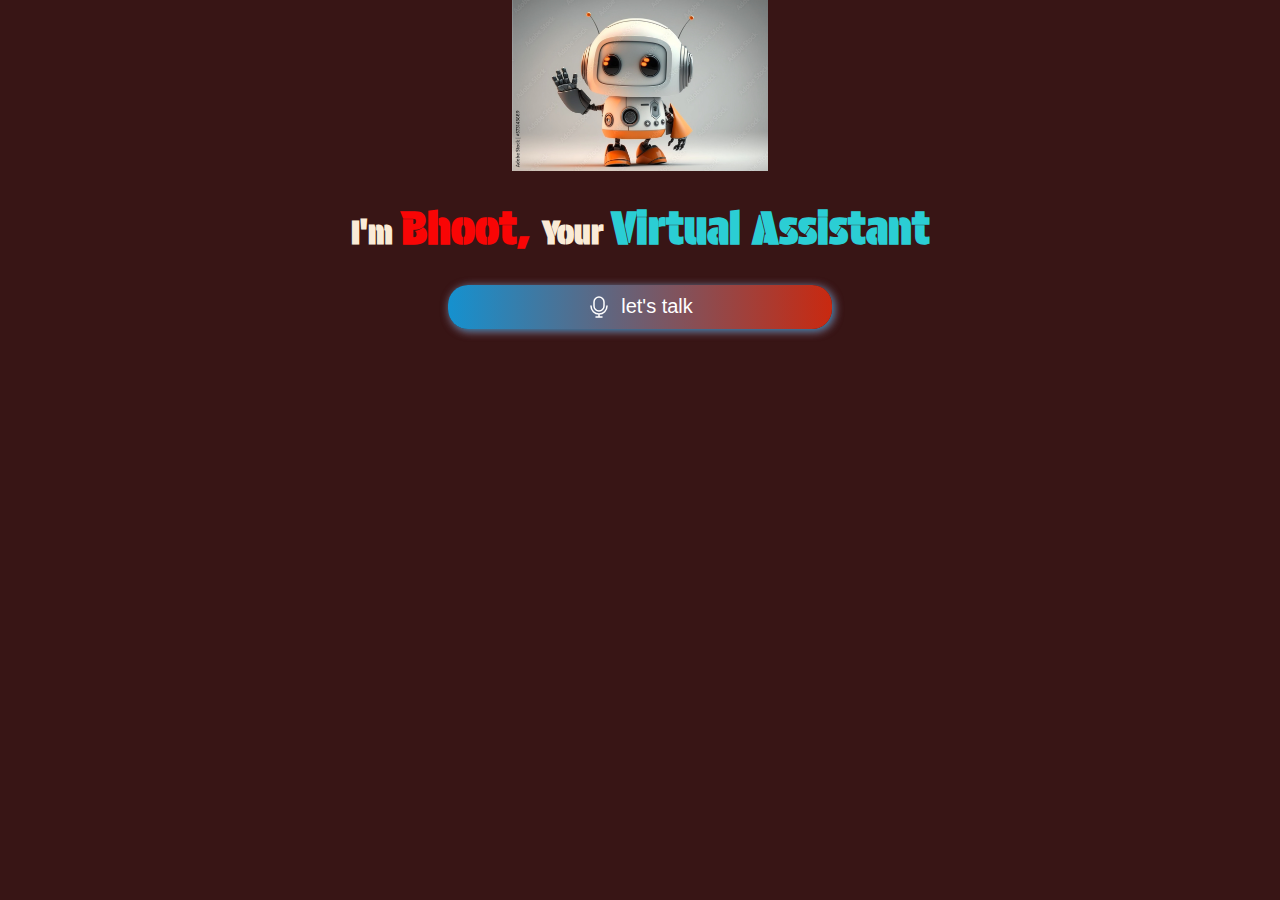
<file: virtual assistant javascript/index.html>
<!DOCTYPE html>
<html lang="en">
<head>
    <meta charset="UTF-8">
    <meta name="viewport" content="width=device-width, initial-scale=1.0">
    <title>Bhoot, My virtual Assistant</title>
    <link rel="shortcut icon" href="assistant.jpg" type="image/x-icon">
    <link rel="stylesheet" href="Style.css">
</head>
<body>
    <img src="assistant.jpg" alt="" id="logo">
    <h1> I'm <span id="name"> Bhoot, </span> Your <span id="va">Virtual Assistant</span></h1>
    <img src="voice.gif" id="voice" alt="">
    <button id="btn"><img src="mic.svg" alt=""><span id="content">let's talk</span></button>

    <script src="Script.js"></script>
    
</body>
</html>
</file>
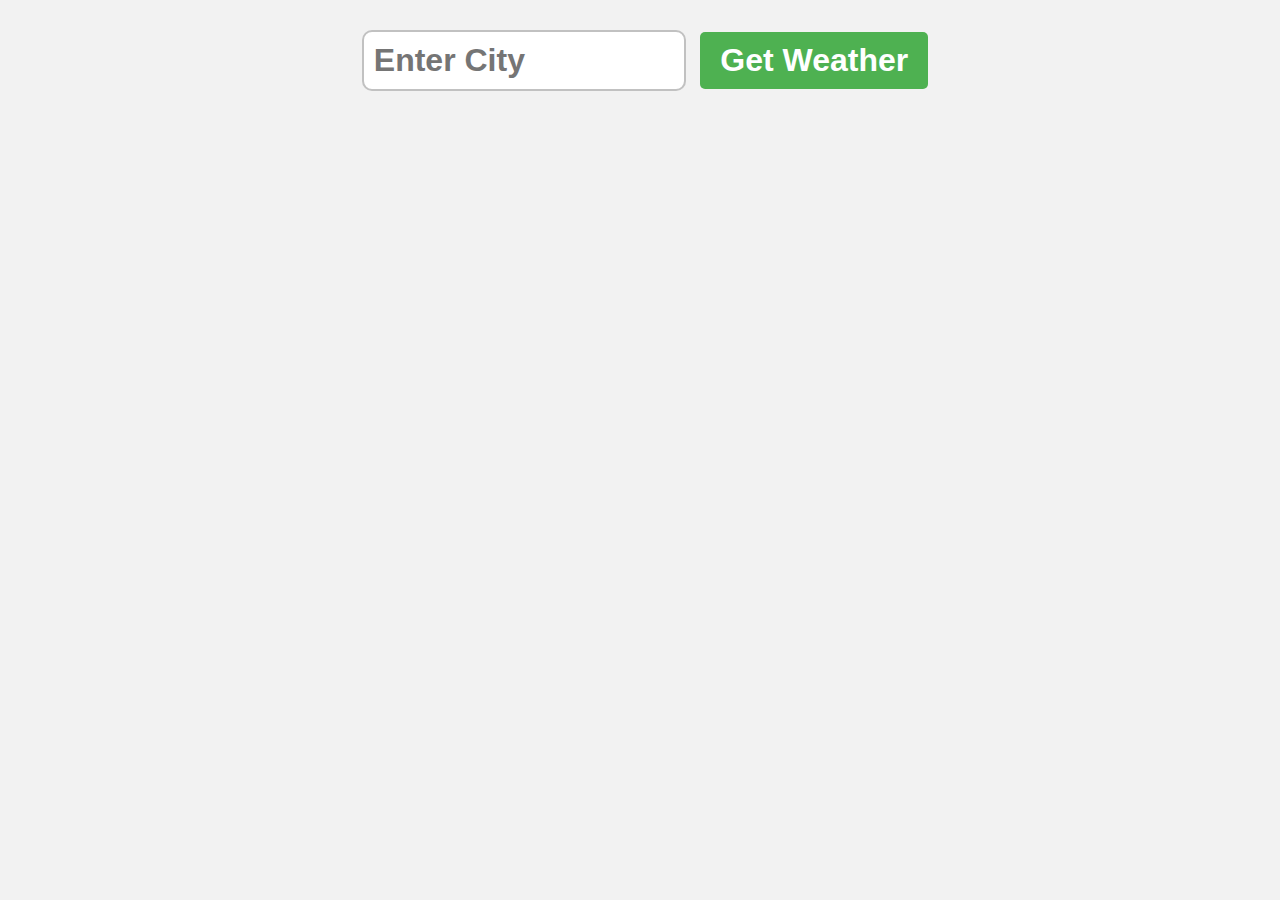
<file: weather/index.html>
<!DOCTYPE html>
<html lang="en">
<head>
    <meta charset="UTF-8">
    <meta name="viewport" content="width=, initial-scale=1.0">
    <title>Document</title>
    <link rel="stylesheet" href="style.css">
</head>
<body>
    <form class="weatherForm">
        <input type="text" class="cityInput" placeholder="Enter City">
        <button type="submit"> Get Weather</button>
    </form>
    <div class="card" style="display: none;">
        <!-- <h1 class="cityDisplay">Miami</h1>
        <p class="tempDisplay">90°C</p>
        <p class="humidityDisplay">Humidity: 75%</p>
        <p class="descDisplay">Clear skies</p>
        <p class="weatherEmoji">☀️</p>
        <p class="errorDisplay">Please enter a city</p> -->
    </div>


    <script src="app.js"></script>
</body>
</html>
</file>
<file: dice game/style.css>
#container{
    font-family: Arial, sans-serif;
    text-align: center;
    font-size: 2rem;
    font-weight: bold;
}

button{
    font-size: 1.5rem;
    padding: 10px 15px;
    border-radius: 10px;
    background-color: hsl(210,100%,50%);
    color: white;
    font-weight: bold;
    cursor: pointer;

}
button:hover{

background-color: hsl(210,100%,60%);
}
button:active{
    background-color: hsl(210,100%,70%);
}
input{
    font-size: 2rem;
    font-weight: bold;
    text-align: center;
    width: 150px;
}
#diceResult{
    margin: 25px;
}
#diceImages img{
    width: 150px;
    margin: 5px;
}
</file>
<file: Food Website/style.css>
*{
    margin: 0;
    padding: 0;
    text-decoration: none;
    list-style: none;
    scroll-behavior: smooth;
    font-family: "Josefin Sans", sans-serif;
}
html::-webkit-scrollbar-track{
    background: transparent;
}
html::-webkit-scrollbar-thumb{
    background: #e53937;
    border-radius: 10px;
}
html::-webkit-scrollbar{
    width: 10px;

}
#navbar{
    background: transparent;
    padding: 0px 9% 0px;
}

#logo img{
    width: 190px;
    margin-top: 3px;
}
.nav-item .nav-link{
    color: black;
    font-size: 16px;
    font-weight: 550;
    transition: 0.5s;
}
.nav-item .nav-link:hover{
    color: #e53937;
}
#navbar input{
    border-radius: 50px;
}
 #btn{
    border-radius: 5px;
    padding: 5px;
    border: 1px solid #e53937;
    background: transparent;
    transition: 0.5s;
}
#btn:hover{
    background: #e53937;
    color: white;
}


.home{
    width: 100%;
    height: 100vh;
    padding: 5px 11% 80px;
    display: flex;
    align-items: center;
    justify-content: center;
    flex-wrap: wrap;
    position: relative;
    z-index: 0;

}

.home .img{
    flex: 1 1 300px;

}
.home .img img{
    width: 100%;
    margin-left: 60px;
}
.home-content{
    flex: 1 1 400px;
    margin-top: 30px;

}
.home-content h3 span{
color: #e53937;
}
#home-btn{
    padding: 10px;
    text-decoration: none;
    background: #e53937;
    color: white;
    border-radius: 5px;
}
 @media screen and(max-width:873px){
    .home .img img{
        margin-left: 0px;
    }
    
 }


 .top-section{
    padding: 10PX 11% 100px;
 }
 .top-section h5{
    color: #e53937;
    text-align: center;
 }
 .top-section h3{
    color: black;
    text-align: center;
    font-weight: 600;
 }

 .top-section .row{
    margin-top: 30px;
    align-items: center;
 }
 .top-section .row .card{
    border: none;
 }
 .top-section .row .card img{
    width: 200px;
    margin: auto;
 }
 .top-section .card-body{
    text-align: center;
 }
.top-section .card-body h1{
    font-size: 25px;
    font-weight: 600;
}

.menu{
    padding: 100px 11% 100px;

}
.menu h3{
    text-align: center;
    color: #e53937;
}
.menu h2{
    text-align: center;
    color: black;
    font-weight: 600;
}
.menu h2 i{
    color: #e53937;
}
.menu h6{
    font-size: 16px;
}
.rating i{
    color: orange;
    font-size: 13px;
}
.menu p{
    margin-top: 5px;
    font-style: bold;

}
.menu p{
    float: right;
    color: #e53937;
}
.order{
    padding: 100px;
}
.heading{
    text-align: center;
    font-size: 30px;
    font-weight: 700;
}
.heading span{
    color: #e53937;

}
.order textarea{
    resize: none;
}
.order-btn{
    padding: 6px;
    margin-top: 30px;
    background: transparent;
    border: 2px solid #e53937;
    border-radius: 5px;
    color: #e53937;
    transition: 0.5s;
    cursor: pointer;
}
.order-btn:hover{
    background: #e53937;
    color: white;
    border: 2px solid white;
}
.review{
    padding: 100px 11% 100px;
}
.review .card{
    border: 1px solid #e53937;
}
.review h3{
    font-size: 16px;
    color: #e53937;
    font-weight: 550;
}
.review h2{
    font-weight: 600;
}
.review h5{
    margin-top: 35px;
    display: inline-block;
}
.review h5 a{
    margin-left: 10px;
    color: black;
    text-decoration: none;
    font-weight: bold;
    letter-spacing: 1px;
    cursor: pointer;
}
.review h5 img{
    border-radius: 5px;
}
@media screen and (max-width:636px) {
    .review h3{
        margin-top: 10px;
    }
    
}

.Contact{
    padding: 100px 11% 100px;
}
.Contact .col-md-5{
    background:#e53937;
    border-radius: 10px;
    color: white;
}
.Contact h3{
    margin-top: 30px; 

}
.Contact i span{
    margin-left: 10px;
    cursor: pointer;
}
#footer{
    padding: 15px 11%  15px;
}
#footer .f-content{
    text-align: center;
}
.f-logo img{
    width: 250px;
    cursor: pointer;
}
.f-content i{
    font-size: 18px;
    color: black;
    padding: 10px;
    transition: 0.5s;
    cursor: pointer;
}


.f-content i:hover{
    background: #e53937;
    color: white;
    border-radius: 5px;
}
</file>
<file: rock paper sicssor/style.css>
*{
    margin: 0;
    padding: 0;
}
h1{
    background-color: #081b31;
    color: #fff;
    height: 5rem;
    text-align: center;
    line-height: 5rem;
}
.choice{
    height: 165px;
    width: 165px;
    border-radius: 50%;
    display: flex;
    justify-content: center;
    align-items: center;
}
.choice:hover{
    cursor: pointer;
    background-color: #081b31;

}
img{
    height: 150px;
    width: 150px;
    object-fit: cover;
    border-radius: 50%;
}
.choices{
    display: flex;
    justify-content: center;
    align-items: center;
    gap: 3rem;
    margin-top: 5rem;
}
.score-board{
    display: flex;
    justify-content: center;
    align-items: center;
    font-size: 2rem;
    margin-top: 3rem;
    gap: 5rem;

}
#user-score,#comp-score{
    font-size: 4rem;
}
.msg-container{
    margin-top: 5rem;
    display: flex;
    justify-content: center;
    align-items: center;
}
#msg{
    background-color: #081b31;
    color: #fff;
    font-size: 2rem;
    display: inline;
    padding: 1rem;
    border-radius: 1rem;

}
</file>
<file: tic tac toe/style.css>
*{
    margin: 0;
    padding: 0;
}
body {
background-color: #548687;
text-align: center;
}
.container {
    height: 70vh;
    display: flex;
    justify-content: center;
    align-items: center;
    

}
.game {
    height: 60vmin;
    width: 60vmin;
    display: flex;
    flex-wrap: wrap;
    justify-content: center;
    align-items: center;
    gap: 1.5vmin;

}
.box{
    height: 18vmin;
    width: 18vmin;
    border-radius: 1rem;
    border: none;
    box-shadow: 0 0 1rem rgba(0,0,0,0.5);
    font-size: 8vmin;
    color:#b0413e;
    background-color: #ffffc7;
}
#reset-btn{
    padding: 1rem;
    font-size:  1.25rem; ;
    background-color: #191913;
    color: #fff;
    border-radius: 1rem;
    border: none;

}
#new-btn{
    padding: 1rem;
    font-size:  1.25rem; ;
    background-color: #191913;
    color: #fff;
    border-radius: 1rem;
    border: none;
}
#msg{
    color:#ffffc7 ;
   font-size: 8vmin;
}
.msg-container{
    height: 30vmin;
}
.hide{
    display: none;
}
</file>
<file: To Do list/style.css>
*{
    padding: 0;
    margin: 0;
    box-sizing: border-box;
    font-family: cursive sans-serif;
}
body{
    height: 100vh;
    background-color: rgb(48, 44, 44);

}
#Main-haider {
    border-radius: 5px;
}
#header-title{
    font-size: 3rem;
    font-weight: 700;
    text-shadow: 2px 2px 2px #030202;

}
.container{
    width: 50%;
    margin-top: 7rem;
}
 @media screen and (max-width:800px) {
    .container{
        width:70%;
    }

    
 }
 
@media screen and(max-width:650px){
    .container{
        width: 80%;
    }
    
}
@media screen and(max-width:500px){
    .container{
        width: 99%;
    }
    
}

.item{
    display: flex;
    flex-direction: row;
    padding: 1rem;
    border-bottom: 4px solid rgb(183, 180, 82);
}
.content{
    display: 1 1 0%;
    width: 90%;
}
.item .content .text{
    font-size: 1.125rem;
    width: 100%;
    border-color: transparent;
}
.item .content .text{
    cursor: context-menu;
}
.item .actions {
    display: flex;
}
.item .actions button{
    margin-left: 0.5rem;
    font-weight: 700;
    font-size: 0.9rem;
    padding: 2px 6px;
}
</file>
<file: validation form/style.css>
*{
    box-sizing: border-box;
    margin: 0;
    padding: 0;
}
body{
    background: url(pic1.jpg);
}
form{
    box-shadow: 2px 6px 100px #fff;
}
</file>
<file: virtual assistant javascript/Style.css>
@import url('https://fonts.googleapis.com/css2?family=Protest+Guerrilla&display=swap');
*{
    margin: 0;
    padding: 0;
    box-sizing: border-box;
}
body{
    width: 100%;
    height: 100%;
    background-color: rgb(56, 21, 21);
    display: flex;
    align-items: center;
    justify-content: center;
    gap: 30px;
    flex-direction: column;
}
#logo{
    width: 20vw;
}
h1{
    color: antiquewhite;
    font-family: "Protest Guerrilla", sans-serif;

}
#name{
    color:rgb(249, 5, 5);
    font-size: 45px;
}
#va{
    color: rgb(43, 206, 212);
    font-size: 45px;
}
#voice{
    width: 150px;
    display: none;
}
#btn{
    width: 30%;
    background: linear-gradient(to right,rgb(21, 145, 207),rgb(201, 41, 16));
    padding: 10px;
    display: flex;
    align-items: center;
    justify-content: center;
    gap: 10px;
    font-size: 20px;
    border-radius: 20px;
    color: white;
    box-shadow: 2px 2px 10px rgb(21, 145,207), 2px 2px 10px rgb(201, 41, 16);
    border: none;
    transition: 0.5s;
    cursor: pointer;
}
#btn:hover{
    box-shadow: 2px 2px 20px rgb(21, 145,207), 2px 2px 20px rgb(201, 41, 16);
    letter-spacing: 2px;
}
</file>
<file: weather/style.css>
body{
    font-family: Arial, sans-serif;
    background-color: hsl(0, 0%, 95%);
    margin: 0;
    display: flex;
    flex-direction: column;
    align-items: center;

}
.weatherForm{
    margin: 20px;
}
.cityInput{
    padding: 10px;
    font-size: 2rem;
    font-weight: bold;
    border: 2px solid hsla(0, 0%, 20%, 0.3);
    border-radius: 10px;
    margin: 10px;
    width: 300px;
}
button[type="submit"]{
    padding: 10px 20px;
    font-weight: bold;
    font-size: 2rem;
    background-color: hsl(122, 39%, 50%);
    color: white;
    border: none;
    border-radius: 5px;
    cursor: pointer;
}
button[type="submit"]:hover{
    background-color: hsl(122, 39%, 40%);
}
.card{
    background: linear-gradient(180deg,hsl(210,100%,75%), hsl(40,100%,75%));
    padding: 50px;
    box-shadow: 2px 2px 5px hsla(0, 0%, 0%, 0.5);
    min-width: 300px;
    border-radius: 10px;
    display: flex;
    flex-direction: column;
    align-items: center;
}
h1{
    font-size: 3.5rem;
    margin-top: 0;
    margin-bottom: 25px;
}
p{
    font-size: 1.5rem;
    margin: 5px 0;
}
.cityDisplay, .tempDisplay{
    font-size: 3.5rem;
    font-weight: bold;
    color: hsla(0, 0%, 0%, 0.75);
    margin-bottom: 25px;
}
.humidityDisplay{
    font-weight: bold;
    margin-bottom: 25px;
}
.descDisplay{
    font-style: italic;
    font-weight: bold;
    font-size: 2rem;
}
.weatherEmoji{
    margin: 0;
    font-size: 7.5rem;
}
.errorDisplay{
    font-size: 2.5rem;
    font-weight: bold;
    color: hsla(0, 0%, 0%, 0.75);
}
</file>
